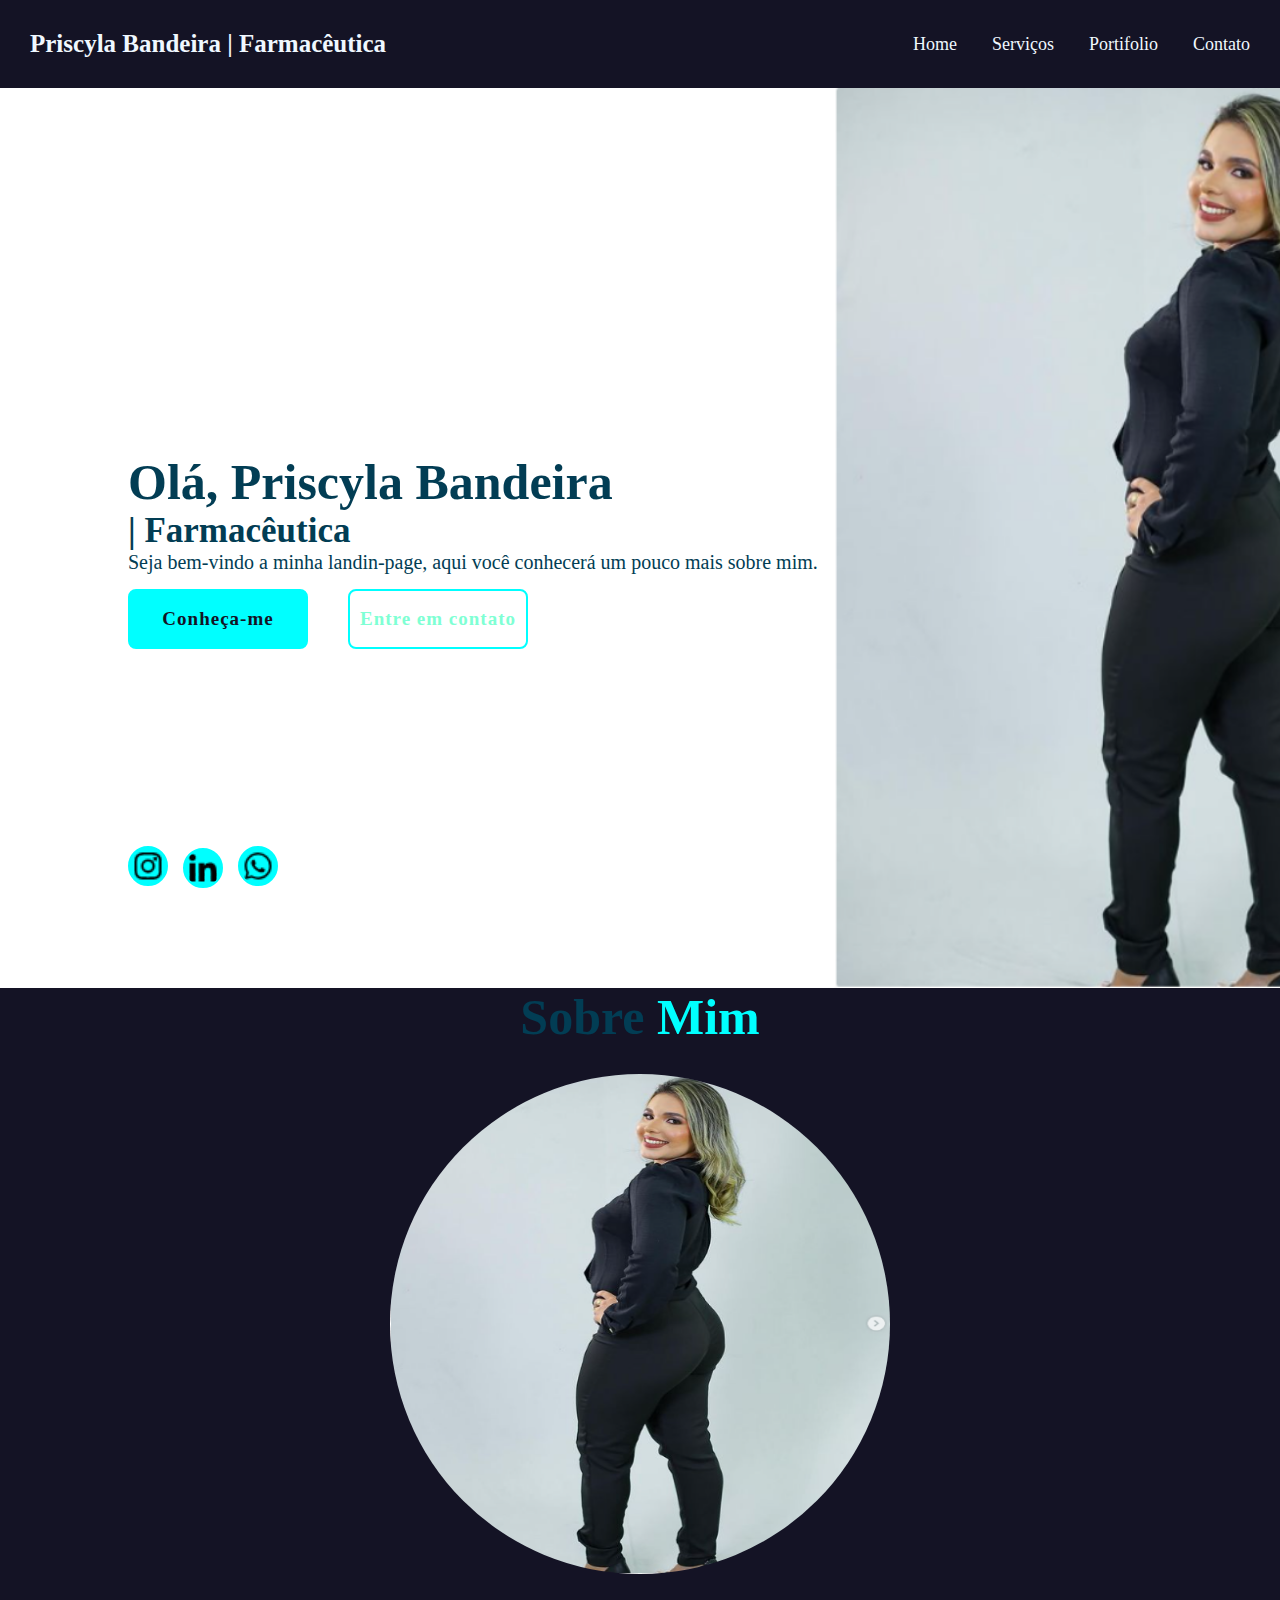
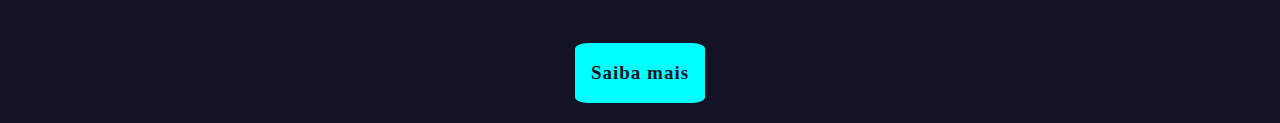
<file: Priscyla Bandeira/Portifolio.html>
<!DOCTYPE html>
<html lang="en">
<head>
    <meta charset="UTF-8">
    <meta name="viewport" content="width=device-width, initial-scale=1.0">
    <title>Document</title>
    <link rel="stylesheet" href="css/Pry.Css">
</head>

<body>

    <style>

        


    </style>

    <header class="header01">

        <a href="#" class="logo">Priscyla Bandeira | Farmacêutica</a>
    
        <nav class="navBar">
            <a href="index.html">Home</a>
            <a href="">Serviços</a>
            <a href="Portifolio.html">Portifolio</a>
            <a href="">Contato</a>
        </nav>
    
    </header>


    <section class="port">
        <div class="port-content">
            <h1>Olá, Priscyla Bandeira</h1>
            <h3>| Farmacêutica</h3>
            <p>Seja bem-vindo a minha landin-page, aqui você conhecerá um pouco mais sobre mim.</p>
            <div class="btn-box">
            <a href="index.html">Conheça-me</a>
            <a href="https://wa.me/5589994418692">Entre em contato</a>
        </div>
    
        </div>
    
        <div class="port-icons">
            
            <a href="https://www.instagram.com/matheusmoura1_/">
                <img src="Img/instagram-logo-24.png">
                </a>
    
            <img src="Img/linkedin-logo-24.png"></a>
            <a href="https://wa.me/5589994418692">
            <img src="Img/whatsapp-logo-24.png"></a>
        </a>
    
        </div>
    
    </section>

    <section class="Sobre-mim" id="Sobre-mim">
        <h2 class="heading">Sobre <span>Mim</span></h2>
    
        <div class="Sobre-Img">
            <img src="Img/Captura de tela 2024-03-13 165549.png" alt="">
    
    
            <div class="Sobre-content">
            <h3></h3>
            <p></p>
    
        <div class="btn-box">
            <a href="" class="btn"> Saiba mais</a>
    
        </div>
        </div>
        </div>
        
    </section>
    
    


</body>
</file>
<file: Priscyla Bandeira/css/Pry.Css>
*{
    margin: 0;
    padding: 0;
    box-sizing: border-box;
}

body{
   background-color:#141325;
   color: #023D54;

}

.header01{
top: 0;
left: 0;
width: 100%;
display: flex;
padding: 30px;
justify-content: space-between;
align-items: center;
z-index: 100;

}


.logo{
font-size: 25px;
color: aliceblue;
text-decoration: none;
font-weight: 600;
}

.navBar a{
    font-size: 18px;
    color: aliceblue;
    text-decoration: none;
    font-weight: 500;
    margin-left: 35px;
    transition: 0.3s;
    float: left;

}

.navBar a:hover{
    color: aquamarine;

}

@media only screen and (max-width: 414px) {

    /* Estilos para iPhone XR */
    .header01 {
        margin: auto;
        /* Ajuste as margens conforme necessário */
    }
}

@media only screen and (max-width: 414px) {

    /* Estilos para iPhone XR */
    .navBar a {
        font-size: 15px;
        text-align: center;
        flex-direction: column;
        /* Ajuste as margens conforme necessário */
    }
}



.Home{
    display: flex;
    align-items: center;
    height: 100vh;
    padding: 10%;
    background: url("../Img/Design\ sem\ nome.png");
    background-position:center;
    background-size: cover;
}



.Home-content{
    font-size: 20px;
    max-width: 700px;
}

.Home-content h1{
    font-size: 50px;
    font-weight: 700;
}

.Home-content h3{
    font-size: 35px;
    font-weight: 700;
    color: aquamarine;

}



.Home-content .btn-box{
    display: flex;
    justify-content: space-between;
    width: 400px;
    height: 50px;
}

@media only screen and (max-width: 414px) {

    /* Estilos para iPhone XR */
    .Home-content h1{
        font-size: 30px;
        /* Ajuste as margens conforme necessário */
    }
}

@media only screen and (max-width: 414px) {

    /* Estilos para iPhone XR */
    .Home-content {
        font-size: 16px;
        /* Ajuste as margens conforme necessário */
    }
}

@media only screen and (max-width: 414px) {

    /* Estilos para iPhone XR */
    .Home-content h3{
        font-size: 16px;
        /* Ajuste as margens conforme necessário */
    }
}

@media only screen and (max-width: 414px) {

    /* Estilos para iPhone XR */
    .Home-content p{
        font-size: 10px;
        /* Ajuste as margens conforme necessário */
    }
}





.port{
    display: flex;
    background: url("../Img/Background-port.png");
    align-items: center;
    height: 100vh;
    padding: 10%;
    background-position:center;
    background-size: cover;
}



.port-content{
    font-size: 20px;
    max-width: 700px;
}

.port-content h1{
    font-size: 50px;
    font-weight: 700;
}

.port-content h3{
    font-size: 35px;
    font-weight: 700;
    color:#023D54;

}



.port-content .btn-box{
    display: flex;
    justify-content: space-between;
    width: 400px;
    height: 50px;
}

@media only screen and (max-width: 414px) {

    /* Estilos para iPhone XR */
    .port-content h1{
        font-size: 30px;
        /* Ajuste as margens conforme necessário */
    }
}

@media only screen and (max-width: 414px) {

    /* Estilos para iPhone XR */
    .port-content {
        font-size: 16px;
        /* Ajuste as margens conforme necessário */
    }
}

@media only screen and (max-width: 414px) {

    /* Estilos para iPhone XR */
    .port-content h3{
        font-size: 16px;
        /* Ajuste as margens conforme necessário */
    }
}

@media only screen and (max-width: 414px) {

    /* Estilos para iPhone XR */
    .port-content p{
        font-size: 10px;
        /* Ajuste as margens conforme necessário */
    }
}


.port-icons{
    align-items: center;
    position: absolute;
    bottom: 10px;
    width: 150px;
    display: flex;
    justify-content: space-between;

}

.port-icons img{
    width: 40px;
    height: 40px;
    border: 2px solid aqua;
    border-radius: 50%;
    background-color: aqua;
}


.btn-box a{
    position: relative;
    display: inline-flex;
    justify-content: center;
    align-items: center;
    width: 180px;
    height: 60px;
    background:aqua;
    border: 2px solid aqua;
    border-radius: 8px;
    font-size: 19px;
    color: #141325;
    text-decoration: none;
    font-weight: 600;
    letter-spacing: 1px;
    margin-top: 15px;
    z-index: 1;
    overflow: hidden;

}

@media only screen and (max-width: 414px) {

    /* Estilos para iPhone XR */
    .btn-box a{
        font-size: 14px;
        width: 130px;
        height: 40px;
        margin-right: 50px;
        align-items: center;
        
        /* Ajuste as margens conforme necessário */
    }
}


    
.btn-box a:nth-child(2){
    background: transparent;
    color: aquamarine;
}


.btn-box a:nth-child(2):hover{
    color: #141325;
}


.btn-box a:nth-child(2)::before{
    background-color: aqua;

}
.btn-box a::before{
    position: absolute;
    content: '';
    top: 0;
    left: 0;
    width: 0;
    height: 100%;
    background-color:#141325;
    z-index: -1;
    transition: 0.5s;
}

.btn-box a:hover::before{
    width: 100%;
 

}

.btn-box a:hover{
    color: aqua;
}
.Home-icons{
    align-items: center;
    position: absolute;
    bottom: 10px;
    width: 150px;
    display: flex;
    justify-content: space-between;

}

.Home-icons img{
    width: 40px;
    height: 40px;
    border: 2px solid aqua;
    border-radius: 50%;
    background-color: aqua;
}

.Sobre-mim{
    display: flex;
    flex-direction: column;
    align-items: center;
    text-align: center;
}

.heading{
    font-size:50px;
    margin-bottom: 3rem;
    text-align: center;
}

.heading span{
    color: aqua;
}

.Sobre-Img img{
    position: relative;
    bottom: 20px;
    width: 500px;
    height: 500px;
}

.Sobre-Img img{
    border-radius: 50%;
}

.Sobre-content{
    text-align: center;
}

.Sobre-content h3{
    font-size: 21px;

}

.Sobre-content p{
    font-size: 18px;
    margin: auto;
    margin-top: 30px;
    margin-bottom: 20px;
    margin-left: 20px;
    margin-right: 20px;
}

.btn-box {
    display: inline-block;

}

.btn-box .btn{
    width: 130px;
    margin-bottom: 20px;
    border-radius: 10%;

}

.btn-box .btn a::before{
    background: aqua
}

.corpus3{
    background-color: black;
    pad: 30px;
}

.corpus3{
    display: flex;
    flex-direction: column;
    align-items: center;
    text-align: center;
    background-color: rgb(37, 176, 231);
}
.relogio1{
    background-color: #023D54; 
    padding: 80px;
 }

.relogio{
    margin: auto;
    display: flex;
    align-items: center;
    justify-content: space-between;
    height: 50px;
    width: 550px;
    background: transparent;
    box-shadow: 5px;
    color:aqua;
    
  
}

 .relogio div{
    width: 140px;
    height: 140px;
    display: flex;
    align-items: center;
    letter-spacing: 3px;
    flex-direction: column ;
    justify-content: center;
    background: rgba(5,5,5,5);
    box-shadow: 5px 5px 15px;
    border-radius: 50%;
    
 }

 @media only screen and (max-width: 768px) {
    .relogio1 .relogio {
    
        justify-content: space-between;
        width: 40%; /* Dividir em duas colunas em telas menores */
        position:relative;

    }
}


@media only screen and (max-width: 480px) {
    .relogio1 div {
      
       
        margin: 10px;
    }
}
 .corpus4{
    display: flex;
    flex-direction: column;
    align-items: center;
    text-align: center;
    background-color:  #023D54;
 }


 @media only screen and (max-width: 414px) {

    /* Estilos para iPhone XR */
    .corpus4{
        margin: auto;
        /* Ajuste as margens conforme necessário */
    }
}

footer {
    text-align: center;
    padding: 40px;
    background-color: black;
    margin: auto;
}



.education {
   
    padding: 130px;
    margin-top: 20px;
    display: flex;
    align-items: center;
    justify-content: center; /* Centralizar os elementos horizontalmente */
    position: relative; /* Necessário para o posicionamento absoluto */
}

.heading01 {
    position: absolute;
    top: 0;
    bottom: 15px;
    left: 50%; /* Posiciona o elemento no centro horizontal */
    transform: translateX(-50%); /* Corrige o alinhamento para o centro */
    font-size: 40px;
    margin-top: 20px;
}

@media only screen and (max-width: 414px) {

    /* Estilos para iPhone XR */
    .education{
        padding: 5px;
        height: 800px;
        /* Ajuste as margens conforme necessário */
    }
}
</file>
